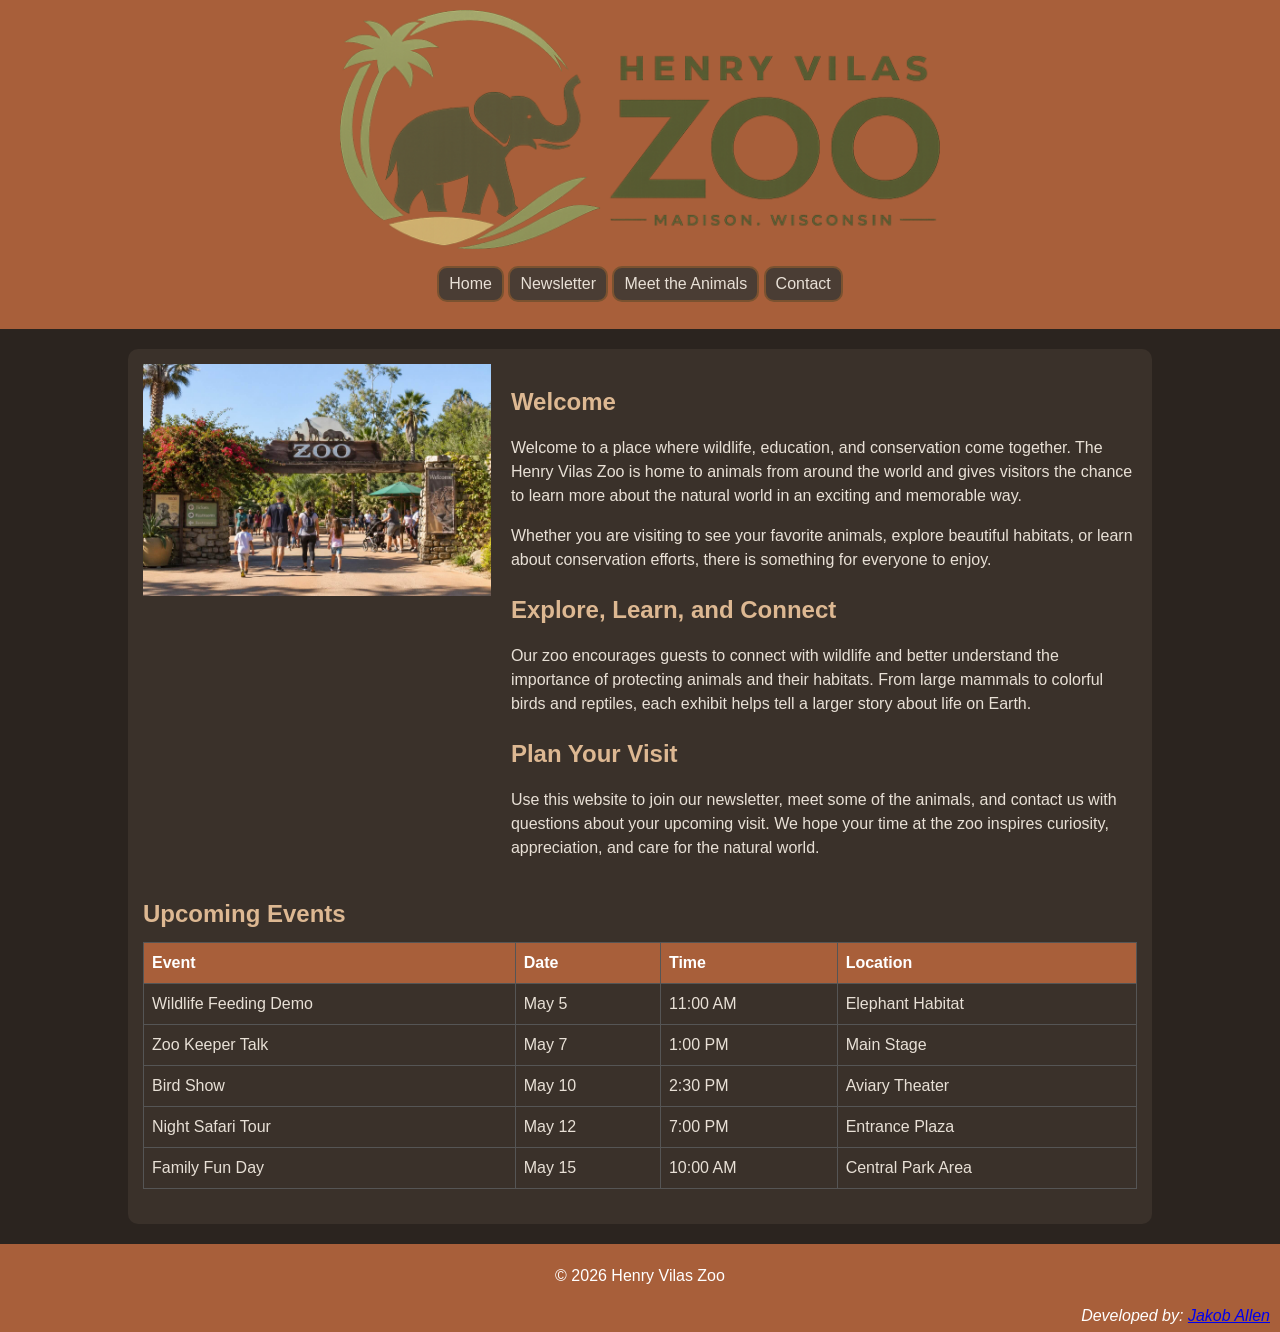
<file: index.html>
<!DOCTYPE html>
<!--
    Author: Jakob Allen
    Date: 04/29/2026
-->
<html lang="en">

<head>
    <title>Welcome to the Henry Vilas Zoo</title>
    <meta charset="UTF-8">
    <meta name="viewport" content="width=device-width, initial-scale=1">
    <link href="stylesheets/main.css" rel="stylesheet">
    <link href="stylesheets/index.css" rel="stylesheet">
    <link href="images/favicon.ico" rel="icon" type="image/x-icon">
</head>

<body>
    <header>
        <img src="images/logo.png" alt="Henry Vilas Zoo Logo">
        <nav>
            <ul>
                <li><a href="index.html">Home</a></li>
                <li><a href="newsletter.html">Newsletter</a></li>
                <li><a href="animals.html">Meet the Animals</a></li>
                <li><a href="contact.html">Contact</a></li>
            </ul>
        </nav>
    </header>

    <main>
        <section class="introSection">
            <img src="images/zooEntrance.jpeg" alt="entrance to the Henry Vilas Zoo">
            
            <div class="introText">
            <h1>Welcome</h1>
            <p>
                Welcome to a place where wildlife, education, and conservation come together. The Henry Vilas Zoo is home to animals from around the world and gives visitors the chance to learn more about the natural world in an exciting and memorable way.
            </p>

            <p>
                Whether you are visiting to see your favorite animals, explore beautiful habitats, or learn about conservation efforts, there is something for everyone to enjoy.
            </p>

            <h2>Explore, Learn, and Connect</h2>

            <p>
                Our zoo encourages guests to connect with wildlife and better understand the importance of protecting animals and their habitats. From large mammals to colorful birds and reptiles, each exhibit helps tell a larger story about life on Earth.
            </p>

            <h2>Plan Your Visit</h2>

            <p>
                Use this website to join our newsletter, meet some of the animals, and contact us with questions about your upcoming visit. We hope your time at the zoo inspires curiosity, appreciation, and care for the natural world.
            </p>
            </div>
        </section>

        <section id="upcomingEvents">
            <h2>Upcoming Events</h2>

            <table>
                <tr>
                    <th>Event</th>
                    <th>Date</th>
                    <th>Time</th>
                    <th>Location</th>
                </tr>

                <tr>
                    <td>Wildlife Feeding Demo</td>
                    <td>May 5</td>
                    <td>11:00 AM</td>
                    <td>Elephant Habitat</td>
                </tr>

                <tr>
                    <td>Zoo Keeper Talk</td>
                    <td>May 7</td>
                    <td>1:00 PM</td>
                    <td>Main Stage</td>
                </tr>

                <tr>
                    <td>Bird Show</td>
                    <td>May 10</td>
                    <td>2:30 PM</td>
                    <td>Aviary Theater</td>
                </tr>

                <tr>
                    <td>Night Safari Tour</td>
                    <td>May 12</td>
                    <td>7:00 PM</td>
                    <td>Entrance Plaza</td>
                </tr>

                <tr>
                    <td>Family Fun Day</td>
                    <td>May 15</td>
                    <td>10:00 AM</td>
                    <td>Central Park Area</td>
                </tr>
            </table>
        </section>
    </main>

    <footer>
        <p>&copy; 2026 Henry Vilas Zoo</p>
        <address>Developed by: <a href="mailto:jakob@jakoballen.dev">Jakob Allen</a></address>
    </footer>

</body>

</html>
</file>
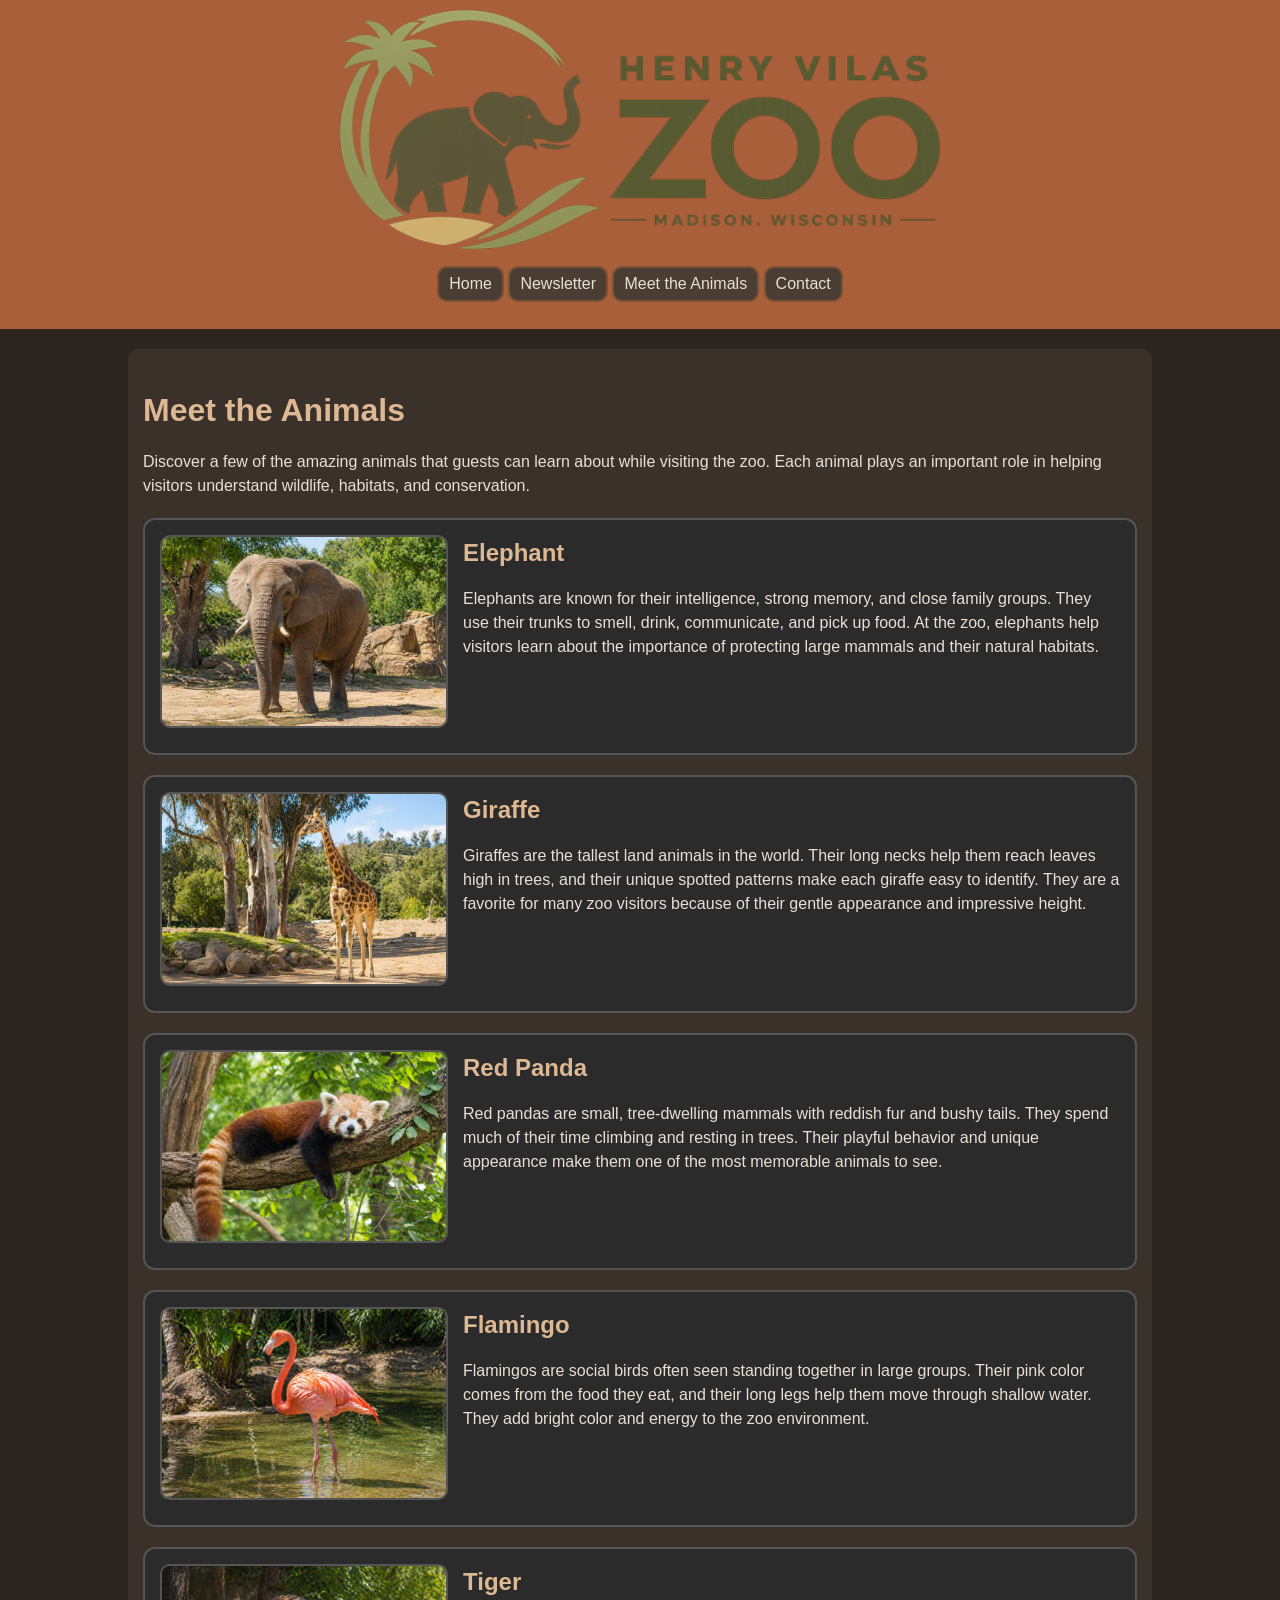
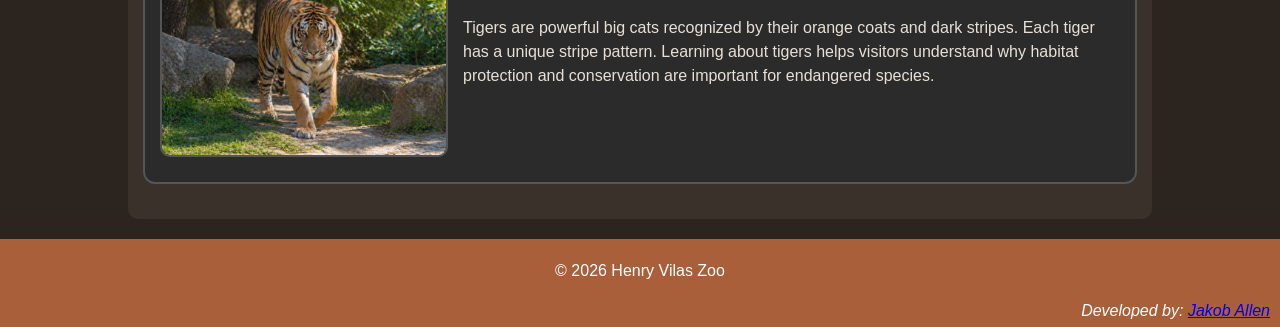
<file: animals.html>
<!DOCTYPE html>
<!--
    Author: Jakob Allen
    Date: 04/29/2026
-->
<html lang="en">

<head>
    <title>Meet the Animals - Henry Vilas Zoo</title>
    <meta charset="UTF-8">
    <meta name="viewport" content="width=device-width, initial-scale=1">
    <link href="stylesheets/main.css" rel="stylesheet">
    <link href="stylesheets/animals.css" rel="stylesheet">
    <link href="images/favicon.ico" rel="icon" type="image/x-icon">
</head>

<body>
    <header>
        <img src="images/logo.png" alt="Henry Vilas Zoo Logo">
        <nav>
            <ul>
                <li><a href="index.html">Home</a></li>
                <li><a href="newsletter.html">Newsletter</a></li>
                <li><a href="animals.html">Meet the Animals</a></li>
                <li><a href="contact.html">Contact</a></li>
            </ul>
        </nav>
    </header>

    <main>
        <h1>Meet the Animals</h1>

        <p>
            Discover a few of the amazing animals that guests can learn about while visiting the zoo. Each animal plays an important role in helping visitors understand wildlife, habitats, and conservation.
        </p>

        <article>
            <img src="images/elephant.jpeg" alt="elephant in zoo habitat">

            <h2>Elephant</h2>

            <p>
                Elephants are known for their intelligence, strong memory, and close family groups. They use their trunks to smell, drink, communicate, and pick up food. At the zoo, elephants help visitors learn about the importance of protecting large mammals and their natural habitats.
            </p>
        </article>

        <article>
            <img src="images/giraffe.jpeg" alt="giraffe in a zoo habitat">

            <h2>Giraffe</h2>

            <p>
                Giraffes are the tallest land animals in the world. Their long necks help them reach leaves high in trees, and their unique spotted patterns make each giraffe easy to identify. They are a favorite for many zoo visitors because of their gentle appearance and impressive height.
            </p>
        </article>

        <article>
            <img src="images/redPanda.jpeg" alt="red panda resting on a tree branch">

            <h2>Red Panda</h2>

            <p>
                Red pandas are small, tree-dwelling mammals with reddish fur and bushy tails. They spend much of their time climbing and resting in trees. Their playful behavior and unique appearance make them one of the most memorable animals to see.
            </p>
        </article>

        <article>
            <img src="images/flamingo.jpeg" alt="pink flamingo standing in water">

            <h2>Flamingo</h2>

            <p>
                Flamingos are social birds often seen standing together in large groups. Their pink color comes from the food they eat, and their long legs help them move through shallow water. They add bright color and energy to the zoo environment.
            </p>
        </article>

        <article>
            <img src="images/tiger.jpeg" alt="tiger walking through a zoo habitat">

            <h2>Tiger</h2>

            <p>
                Tigers are powerful big cats recognized by their orange coats and dark stripes. Each tiger has a unique stripe pattern. Learning about tigers helps visitors understand why habitat protection and conservation are important for endangered species.
            </p>
        </article>
    </main>

    <footer>
        <p>&copy; 2026 Henry Vilas Zoo</p>
        <address>Developed by: <a href="mailto:jakob@jakoballen.dev">Jakob Allen</a></address>
    </footer>
</body>

</html>
</file>
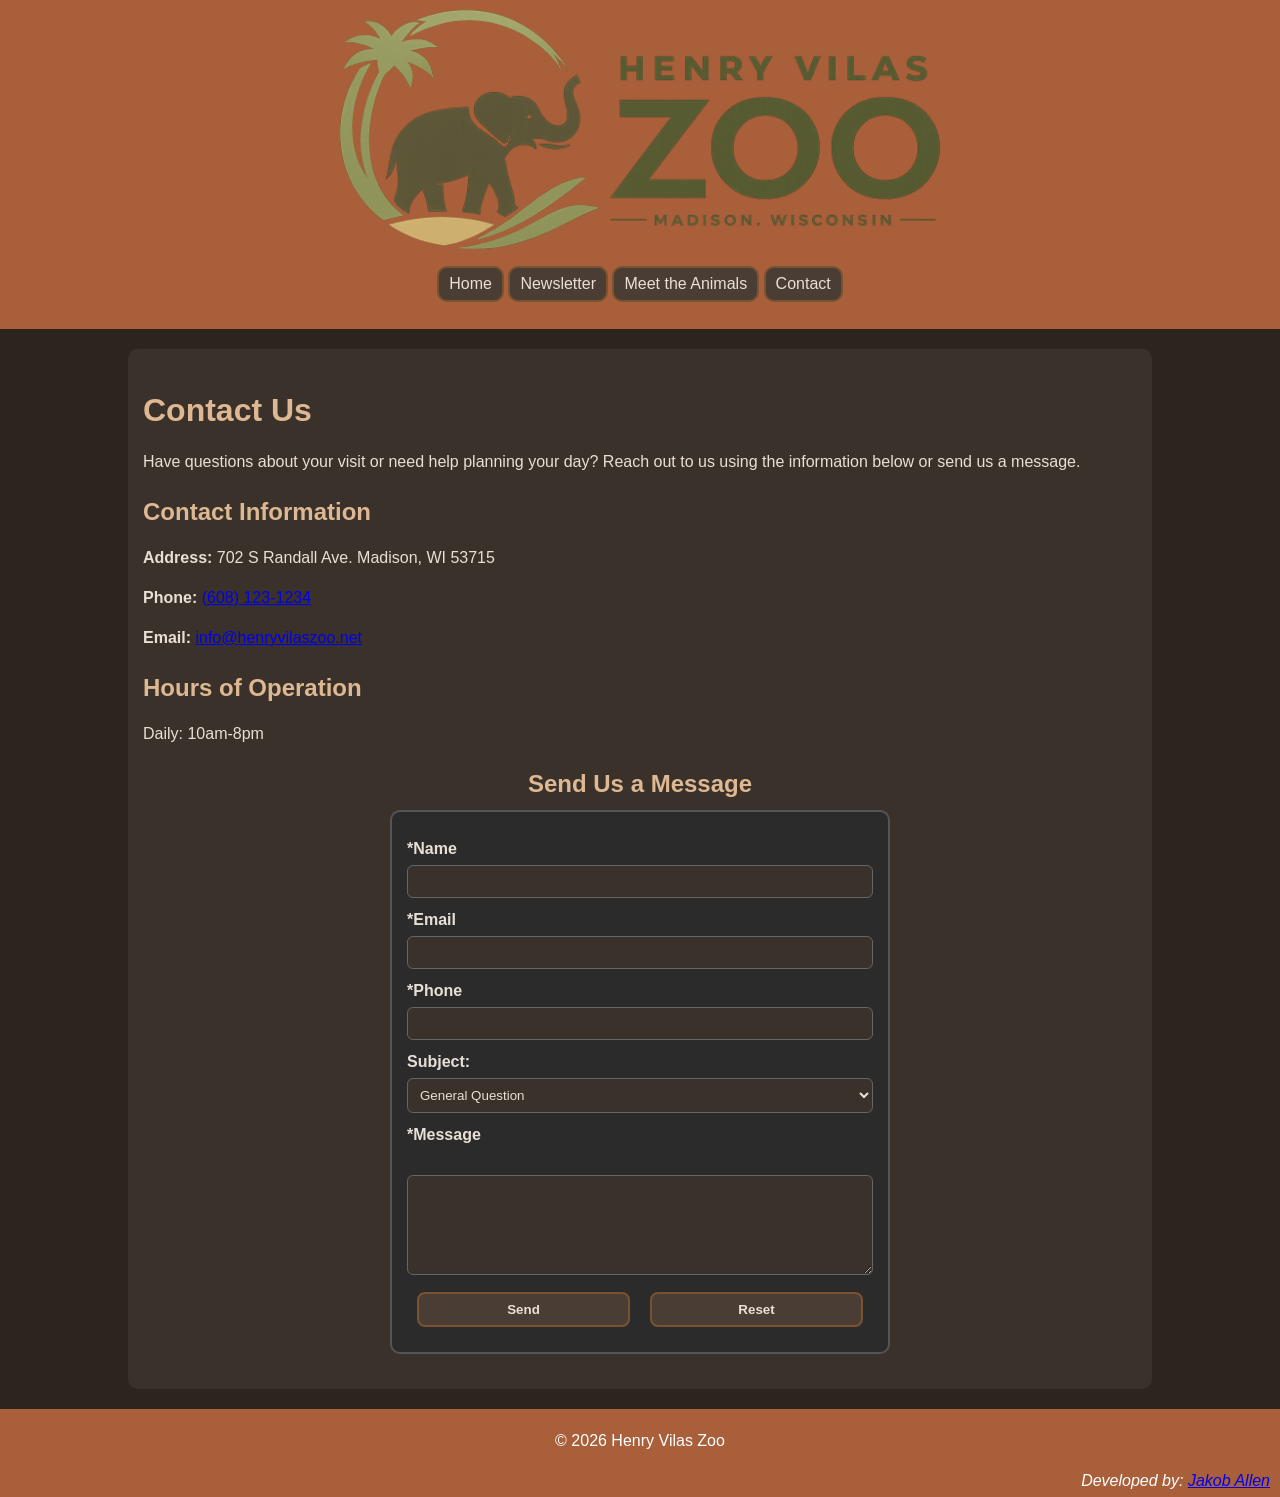
<file: contact.html>
<!DOCTYPE html>
<!--
    Author: Jakob Allen
    Date: 04/29/2026
-->
<html lang="en">

<head>
    <title>Contact Us - Henry Vilas Zoo</title>
    <meta charset="UTF-8">
    <meta name="viewport" content="width=device-width, initial-scale=1">
    <link href="stylesheets/main.css" rel="stylesheet">
    <link href="stylesheets/contact.css" rel="stylesheet">
    <link href="images/favicon.ico" rel="icon" type="image/x-icon">
</head>

<body>

    <header>
        <img src="images/logo.png" alt="Henry Vilas Zoo Logo">
        <nav>
            <ul>
                <li><a href="index.html">Home</a></li>
                <li><a href="newsletter.html">Newsletter</a></li>
                <li><a href="animals.html">Meet the Animals</a></li>
                <li><a href="contact.html">Contact</a></li>
            </ul>
        </nav>
    </header>

    <main>
        <h1>Contact Us</h1>
        <p>
            Have questions about your visit or need help planning your day? Reach out to us using the information below or send us a message.
        </p>

        <section>
            <h2>Contact Information</h2>
            <p><strong>Address:</strong> 702 S Randall Ave. Madison, WI 53715</p>
            <p><strong>Phone:</strong> <a href="tel:608-123-1234">(608) 123-1234</a></p>
            <p><strong>Email:</strong> <a href="mailto:info@henryvilaszoo.net">info@henryvilaszoo.net</a></p>
        </section>

        <section>
            <h2>Hours of Operation</h2>
            <p>Daily: 10am-8pm</p>
        </section>

        <section id="contactForm">
            <h2>Send Us a Message</h2>

            <form action="/.netlify/functions/echo" method="post">
                <label for="name">*Name</label>
                <input type="text" name="name" id="name" pattern="[A-Za-z ]+" title="Please enter letters and spaces only" required>

                <br>

                <label for="email">*Email</label>
                <input type="email" name="email" id="email" required>

                <br>

                <label for="phone">*Phone</label>
                <input type="tel" name="phone" id="phone" pattern="\d{3}-\d{3}-\d{4}" title="Please use the format 123-456-7890" required>

                <br>

                <label for="subject">Subject:</label>
                <select name="subject" id="subject">
                    <option value="general">General Question</option>
                    <option value="tickets">Tickets</option>
                    <option value="events">Events</option>
                    <option value="accessibility">Accessibility</option>
                </select>

                <br>

                <label for="message">*Message</label>
                <br>
                <textarea name="message" id="message" required></textarea>

                <div id="buttonContainer">
                    <input type="submit" value="Send">
                    <input type="reset" value="Reset">
                </div>
            </form>
        </section>
    </main>

    <footer>
        <p>&copy; 2026 Henry Vilas Zoo</p>
        <address>Developed by: <a href="mailto:jakob@jakoballen.dev">Jakob Allen</a></address>
    </footer>

</body>

</html>
</file>
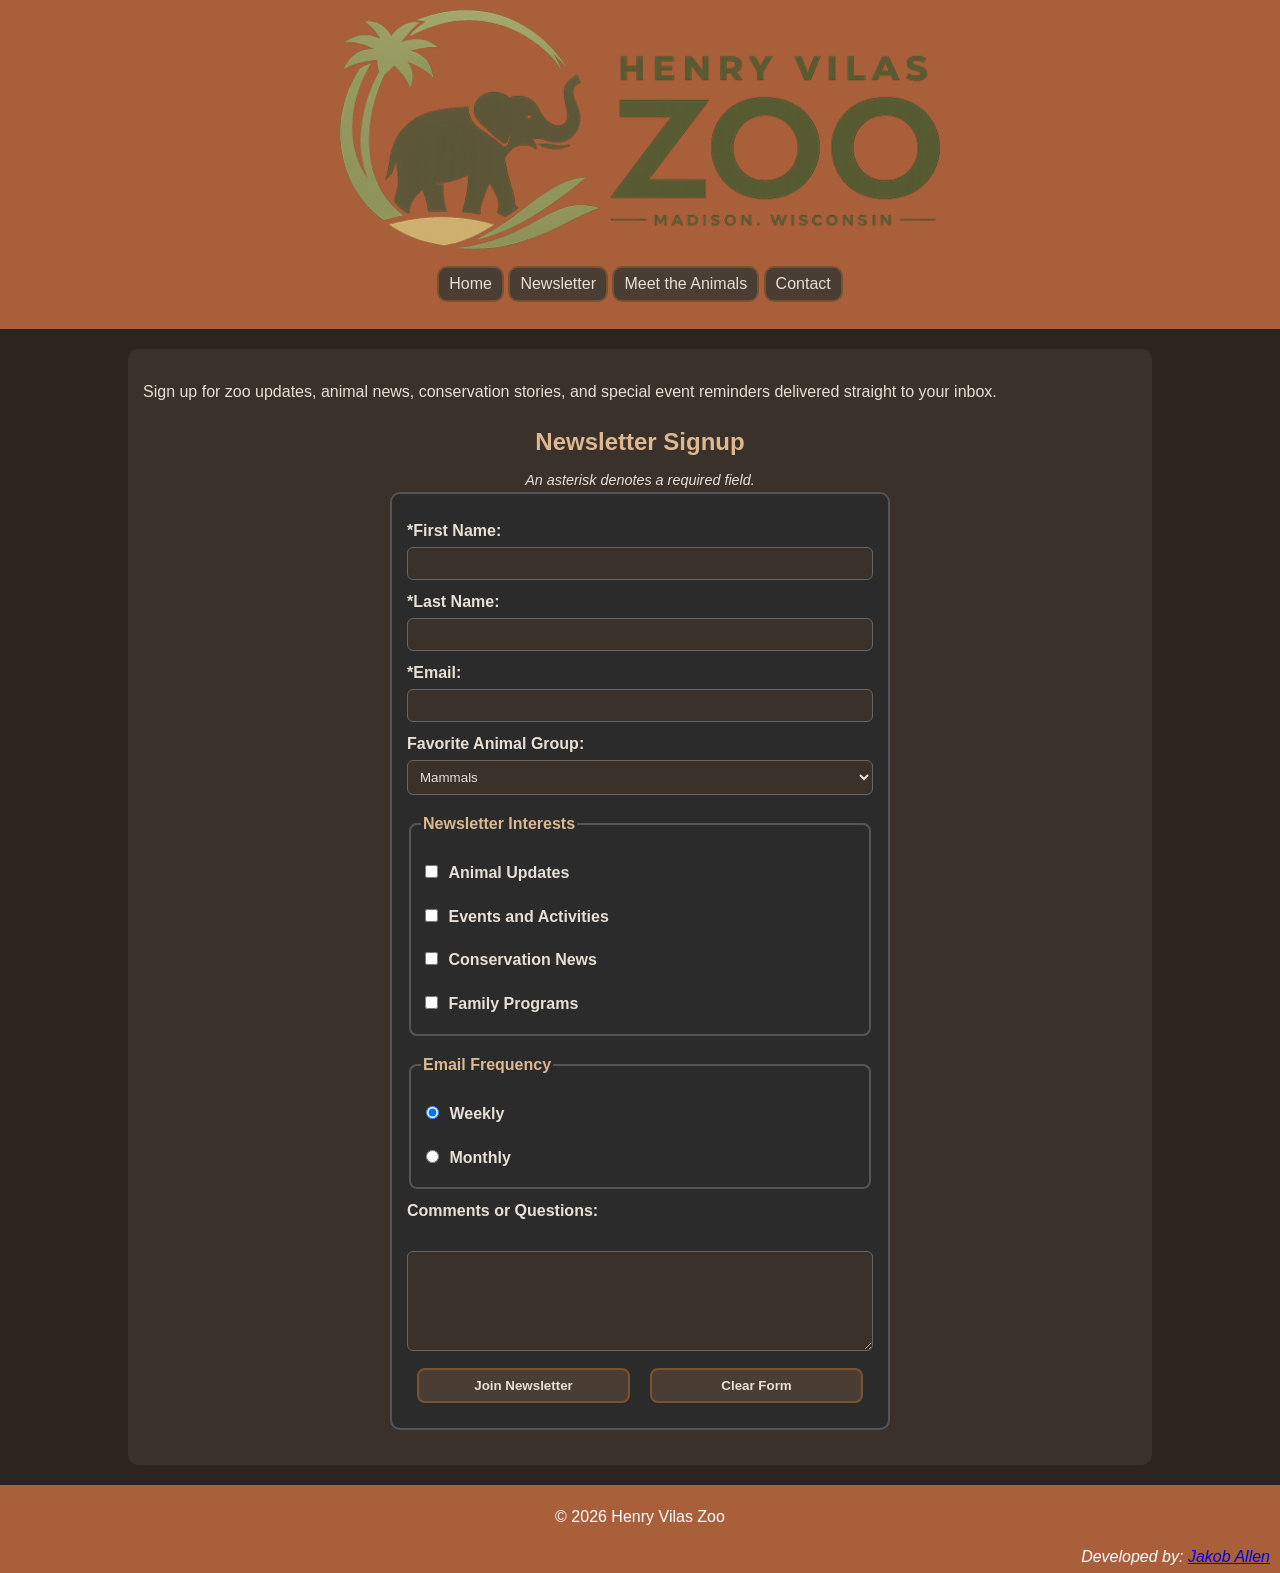
<file: newsletter.html>
<!DOCTYPE html>
<!--
    Author: Jakob Allen
    Date: 04/29/2026
-->
<html lang="en">

<head>
    <title>Subscribe to our newsletter - Henry Vilas Zoo</title>
    <meta charset="UTF-8">
    <meta name="viewport" content="width=device-width, initial-scale=1">
    <link href="stylesheets/main.css" rel="stylesheet">
    <link href="stylesheets/newsletter.css" rel="stylesheet">
    <link href="images/favicon.ico" rel="icon" type="image/x-icon">
</head>

<body>

    <header>
        <img src="images/logo.png" alt="Henry Vilas Zoo Logo">
        <nav>
            <ul>
                <li><a href="index.html">Home</a></li>
                <li><a href="newsletter.html">Newsletter</a></li>
                <li><a href="animals.html">Meet the Animals</a></li>
                <li><a href="contact.html">Contact</a></li>
            </ul>
        </nav>
    </header>

    <main>

        <p>
            Sign up for zoo updates, animal news, conservation stories, and special event reminders delivered straight to your inbox.
        </p>

        <section id="signupForm">
            <h1>Newsletter Signup</h1>

            <aside>An asterisk denotes a required field.</aside>

            <form action="/.netlify/functions/echo" method="post">

                <label for="firstName">*First Name:</label>
                <input type="text" name="firstName" id="firstName" pattern="[A-Za-z ]+" title="Please enter letters and spaces only" required>

                <br>

                <label for="lastName">*Last Name:</label>
                <input type="text" name="lastName" id="lastName" pattern="[A-Za-z ]+" title="Please enter letters and spaces only" required>

                <br>

                <label for="email">*Email:</label>
                <input type="email" name="email" id="email" required>

                <br>

                <label for="favoriteAnimal">Favorite Animal Group:</label>
                <select name="favoriteAnimal" id="favoriteAnimal">
                    <option value="mammals">Mammals</option>
                    <option value="birds">Birds</option>
                    <option value="reptiles">Reptiles</option>
                    <option value="amphibians">Amphibians</option>
                    <option value="insects">Insects</option>
                </select>

                <fieldset>
                    <legend>Newsletter Interests</legend>
                    
                    <input type="checkbox" id="animalUpdates" name="animalUpdates" value="animalUpdates">
                    <label for="animalUpdates">Animal Updates</label>

                    <br>

                    <input type="checkbox" id="events" name="events" value="events">
                    <label for="events">Events and Activities</label>

                    <br>

                    <input type="checkbox" id="conservation" name="conservation" value="conservation">
                    <label for="conservation">Conservation News</label>

                    <br>

                    <input type="checkbox" id="familyPrograms" name="familyPrograms" value="familyPrograms">
                    <label for="familyPrograms">Family Programs</label>
                </fieldset>

                <fieldset>
                    <legend>Email Frequency</legend>

                    <input type="radio" id="weekly" name="emailFrequency" value="weekly" checked>
                    <label for="weekly">Weekly</label>

                    <br>

                    <input type="radio" id="monthly" name="emailFrequency" value="monthly">
                    <label for="monthly">Monthly</label>
                </fieldset>

                <label for="comments">Comments or Questions:</label>
                <br>
                <textarea name="comments" id="comments"></textarea>

                <br>

                <div id="buttonContainer">

                    <input type="submit" value="Join Newsletter">

                    <input type="reset" value="Clear Form">

                </div>
            </form>
        </section>
    </main>

    <footer>
        <p>&copy; 2026 Henry Vilas Zoo</p>
        <address>Developed by: <a href="mailto:jakob@jakoballen.dev">Jakob Allen</a></address>
    </footer>

</body>

</html>
</file>
<file: stylesheets/main.css>
/*
    Jakob Allen
    04/29/2026
*/

/* 
    Universal Styles - fix sizing
*/
* {box-sizing: border-box;}

/*
    Body Styles
*/
body {
    font-family: Arial, sans-serif;
    background-color: #2B241F;
    color: #E8E0D6;
    line-height: 1.5;
    margin: 0;
}

/*
    Header Styles
*/
header {
    background-color: #A85F3A;
    color: #FFFFFF;
    padding: 10px;
    text-align: center;
}

header img {
    width: 100%;
    max-width: 600px;
    height: auto;
}

/*
    Navigation Styles
*/
nav ul {
    list-style-type: none;
    padding: 0;
    margin: 10px 0;
}

nav li {
    display: inline-block;
    background-color: #4A3D34;
    border: 2px solid #7A5230;
    border-radius: 10px;
    padding: 0;
    overflow: hidden;
}

nav a {
    display: block;
    text-decoration: none;
    padding: 4px 10px;
    margin: 0;
}

nav a:link {color: #E8E0D6;}

nav a:visited {color: #CDBE9A;}

nav a:hover {color: white;}

nav li:hover {background-color: #8F4A2D;}

/*
    Main Styles
*/
main {
    width: 80%;
    margin: 20px auto;
    padding: 15px;
    background-color: #3A312A;
    border-radius: 10px;
}

/*
    Section Styles
*/
section {
    margin-bottom: 20px;
}

/*
    Text Header Styles
*/
h1 {
    margin-bottom: 10px;
    color: #DDB892;
}

h2 {
    margin-bottom: 8px;
    color: #DDB892;
}


/*
    Footer Styles
*/
footer {
    background-color: #A85F3A;
    color: #FFFFFF;
    text-align: center;
    padding: 4px 10px calc(4px + env(safe-area-inset-bottom));
}

address {
    text-align: right;
    padding: 0;
    margin: 0;
}

/*
    Smaller screen styles
*/
@media (max-width: 55em) {
    main {width: 95%;}

    h1 {font-size: 2em;}
    
    h2 {font-size: 1.5em;}

    nav li {
        display: block;
        margin: 5px auto;
        max-width: 90%;
    }

    nav a {
        display: block;
        padding: 10px;
    }

    header img {max-width: 100%;}
}
</file>
<file: stylesheets/index.css>
/*
    Jakob Allen
    04/29/2026
*/

/*
    Main Image Styles
*/
.introSection {
    display: flex;
    gap: 20px;
    align-items: flex-start;
    margin-bottom: 20px;
}

.introSection img {
    width: 35%;
    max-width: 500px;
    min-width: 300px;
    height: auto;
}

.introText {
    flex: 1;
}

/*
    Table Styles
*/
table {
    width: 100%;
    border-collapse: collapse;
    margin-top: 10px;
}

th, td {
    border: 1px solid #555;
    padding: 8px;
    text-align: left;
}

th {
    background-color: #A85F3A;
    color: #ffffff;
}

/*
    Table Row Hover Styles
*/
tr:hover {
    background-color: #4A3D34;
    color: #ffffff;
}

/*
    Clear float on table
*/
#upcomingEvents {
    clear: none;
}

@media (max-width: 55em) {
    .introSection {
        flex-direction: column;
    }

    .introSection img {
        width: 100%;
        max-width: 100%;
        min-width: 0;
    }
}
</file>
<file: stylesheets/animals.css>
/*
    Jakob Allen
    04/29/2026
*/

/*
    Styles for each animal card
*/
article {
    background-color: #2B2B2B;
    border: 2px solid #555;
    border-radius: 12px;
    padding: 15px;
    margin: 20px auto;
    overflow: hidden;
    color: #E8E0D6;
}

/*
    Animal Image Styles
*/
article img {
    width: 30%;
    height: auto;
    border-radius: 10px;
    border: 2px solid #555;
    margin-right: 15px;
    margin-bottom: 10px;
    float:left;
}

/*
    Card Header Styles
*/
article h2 {
    margin-top: 0;
    color: #DDB892;
}
</file>
<file: stylesheets/contact.css>
/*
    Jakob Allen
    04/29/2026
*/

/* 
    Center text above form
*/
#contactForm h2 {text-align: center;}

/*
    Form Styles
*/
form {
    max-width: 500px;
    margin: 0 auto;
    background-color: #2B2B2B;
    padding: 15px;
    border-radius: 10px;
    border: 2px solid #555;
    color: #E8E0D6;
}

/*
    Label Styles
*/
label {
    display: block;
    margin-top: 10px;
    font-weight: bold;
}

/*
    Input Fields Styles
*/
input, select, textarea {
    width: 100%;
    padding: 8px;
    margin-top: 4px;
    background-color: #3A312A;
    color: #E8E0D6;
    border: 1px solid #666;
    border-radius: 6px;
}

/*
    Textarea default size
*/
textarea {height: 100px;}

/*
    Button Styles
*/
#buttonContainer {
    display: flex;
    justify-content: center;

}

#buttonContainer input {
    padding: 8px 12px;
    border: 2px solid #7A5230;
    border-radius: 8px;
    background-color: #4A3D34;
    margin: 10px;
    font-weight: bold;
    color: #E8E0D6;
}

#buttonContainer input:hover {
    background-color: #8F4A2D;
    color: white;
}
</file>
<file: stylesheets/newsletter.css>
/*
    Jakob Allen
    04/29/2026
*/

/* 
    Text directly above form styles
*/
#signupForm h1, #signupForm aside {text-align: center;} 

#signupForm aside {
    font-style: italic;
    font-size: 0.9rem;
}

/*
    Form Styles
*/
form {
    max-width: 500px;
    margin: 0 auto;
    background-color: #2B2B2B;
    padding: 15px;
    border-radius: 10px;
    border: 2px solid #555;
    color: #E8E0D6;
}

/*
    Label Styles
*/
label {
    display: block;
    margin-top: 10px;
    font-weight: bold;
}

/*
    Input Fields Styles
*/
input, select, textarea {
    width: 100%;
    padding: 8px;
    margin-top: 4px;
    background-color: #3A312A;
    color: #E8E0D6;
    border: 1px solid #666;
    border-radius: 6px;
}

/*
    Textarea default size
*/
textarea {height: 100px;}

/*
    Fieldset Styles
*/
fieldset {
    margin-top: 15px;
    padding: 10px;
    border: 2px solid #555;
    border-radius: 8px;
    line-height: 1.8;
}

/*
    Legend Styles
*/
legend {
    font-weight: bold;
    color: #DDB892;
}

/*
    Checkbox, Radio Styles
*/
input[type="checkbox"], input[type="radio"] {
    width: auto;
    margin-right: 6px;
}

/*
    Fieldset Label Styles
*/
fieldset label {
    display: inline-block;
    margin-bottom: 5px;
}

/*
    Button Styles
*/
#buttonContainer {
    display: flex;
    justify-content: center;

}

#buttonContainer input {
    padding: 8px 12px;
    border: 2px solid #7A5230;
    border-radius: 8px;
    background-color: #4A3D34;
    color: #E8E0D6;
    margin: 10px;
    font-weight: bold;
}

#buttonContainer input:hover {
    background-color: #B94A3D;
    color: white;
}
</file>
